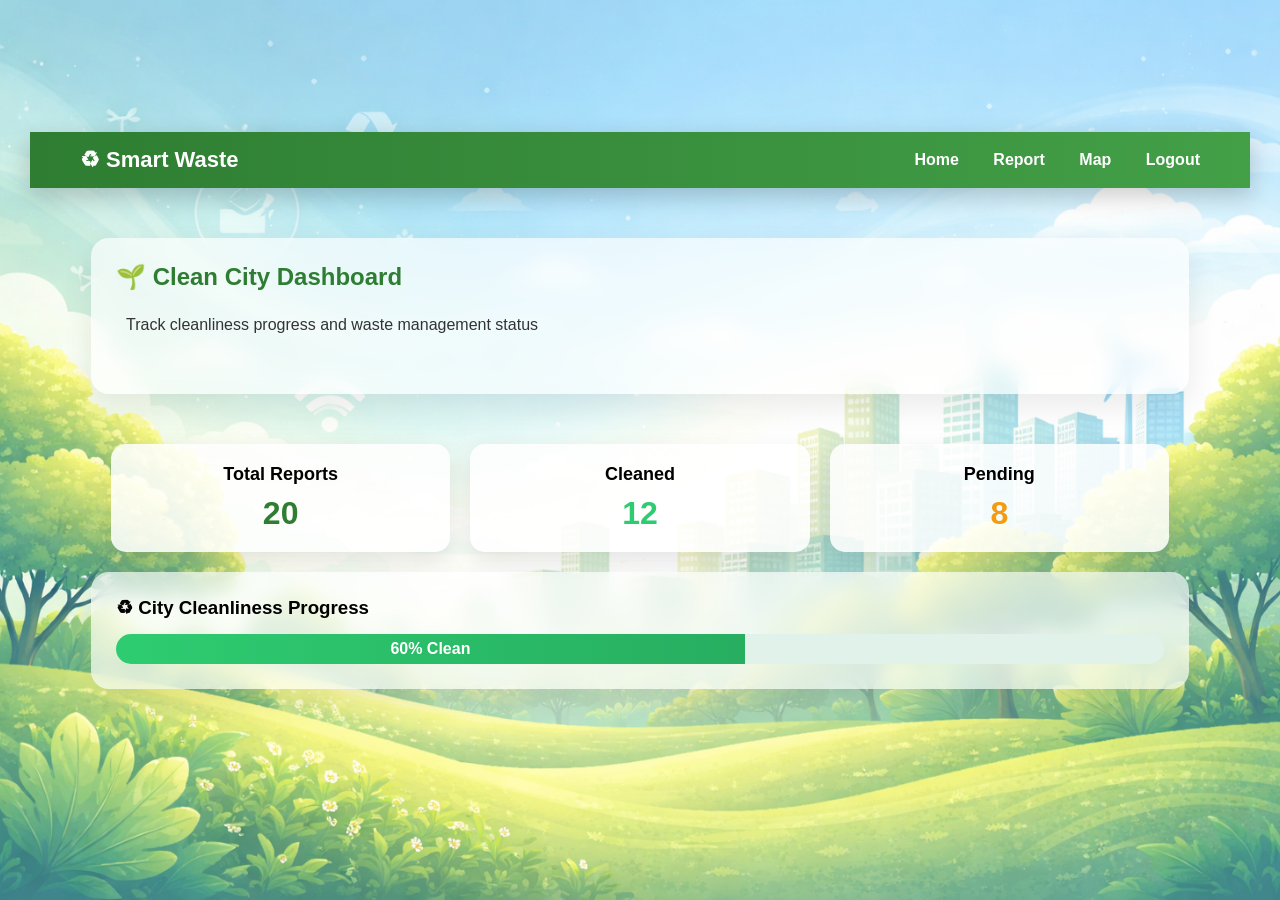
<file: pages/clean-city.html>
<!DOCTYPE html>
<html lang="en">
<head>
  <meta charset="UTF-8">
  <title>Clean City Dashboard</title>
  <link rel="stylesheet" href="../css/style.css">
</head>
<body>

<!-- NAVBAR -->
<div class="navbar">
  <h1>♻ Smart Waste</h1>
  <div class="nav-links">
    <a href="home.html">Home</a>
    <a href="report.html">Report</a>
    <a href="map.html">Map</a>
    <a href="login.html">Logout</a>
  </div>
</div>

<!-- DASHBOARD -->
<div class="container">

  <div class="card1">
    <h2>🌱 Clean City Dashboard</h2>
    <p>Track cleanliness progress and waste management status</p>
  </div>

  <!-- STATS -->
  <div class="stats">
    <div class="stat-card">
      <h3>Total Reports</h3>
      <p id="totalReports">0</p>
    </div>

    <div class="stat-card green">
      <h3>Cleaned</h3>
      <p id="cleanedReports">0</p>
    </div>

    <div class="stat-card orange">
      <h3>Pending</h3>
      <p id="pendingReports">0</p>
    </div>
  </div>

  <!-- PROGRESS -->
  <div class="card1">
    <h3>♻ City Cleanliness Progress</h3>
    <div class="progress-bar">
      <div class="progress-fill" id="progressFill">0%</div>
    </div>
  </div>

</div>

<script>
  // Dummy data (later replace with Firebase)
  const total = 20;
  const cleaned = 12;
  const pending = total - cleaned;

  document.getElementById("totalReports").innerText = total;
  document.getElementById("cleanedReports").innerText = cleaned;
  document.getElementById("pendingReports").innerText = pending;

  const percent = Math.round((cleaned / total) * 100);
  const fill = document.getElementById("progressFill");
  fill.style.width = percent + "%";
  fill.innerText = percent + "% Clean";
</script>

</body>
</html>
</file>
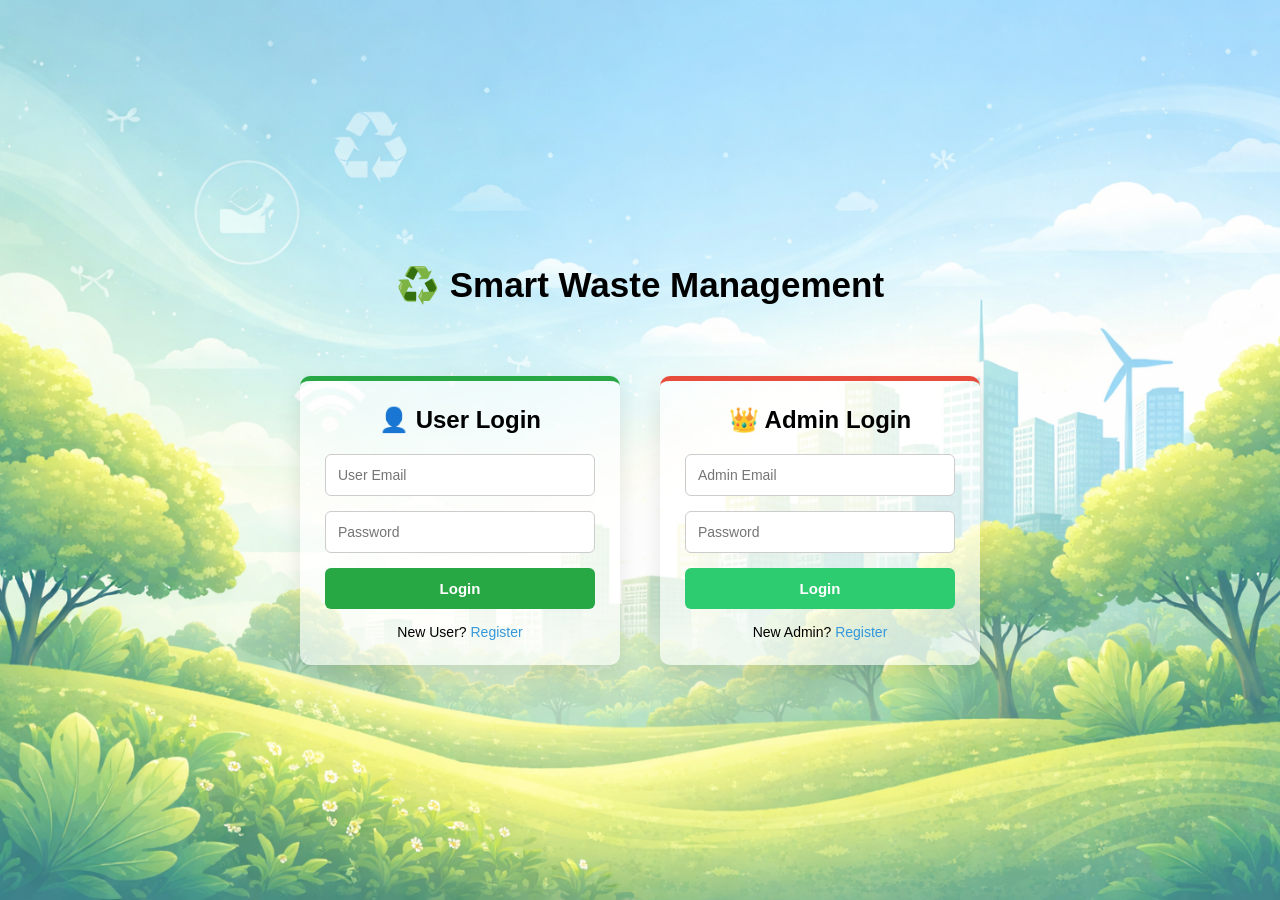
<file: pages/login.html>
<!DOCTYPE html>
<html lang="en">
<head>
  <meta charset="UTF-8">
  <title>Login | Smart Waste Management</title>
  <link rel="stylesheet" href="../css/style.css">
</head>
<body>
<header class="header">
  <h1>♻️ Smart Waste Management</h1>
</header>

<section class="login-container">

  <!-- User Login -->
  <div class="card user-card">
    <h2>👤 User Login</h2>

    <input type="email" id="userEmail" placeholder="User Email">
    <input type="password" id="userPassword" placeholder="Password">

    <button class="btn user-btn" onclick="loginUser()">Login</button>

    <p class="link-text">
      New User? <a href="register.html">Register</a>
    </p>
  </div>

  <!-- Admin Login -->
  <div class="card admin-card">
    <h2>👑 Admin Login</h2>

    <input type="email" id="adminEmail" placeholder="Admin Email">
    <input type="password" id="adminPassword" placeholder="Password">

    <button class="btn admin-btn" onclick="loginAdmin()">Login</button>

    <p class="link-text">
      New Admin? <a href="admin/admin-register.html">Register</a>
    </p>
  </div>
</section>
<script src="../js/firebase.js"></script>
<script src="../js/common-login.js"></script>
<script src="../js/admin-auth.js"></script>
</body>
</html>
</file>
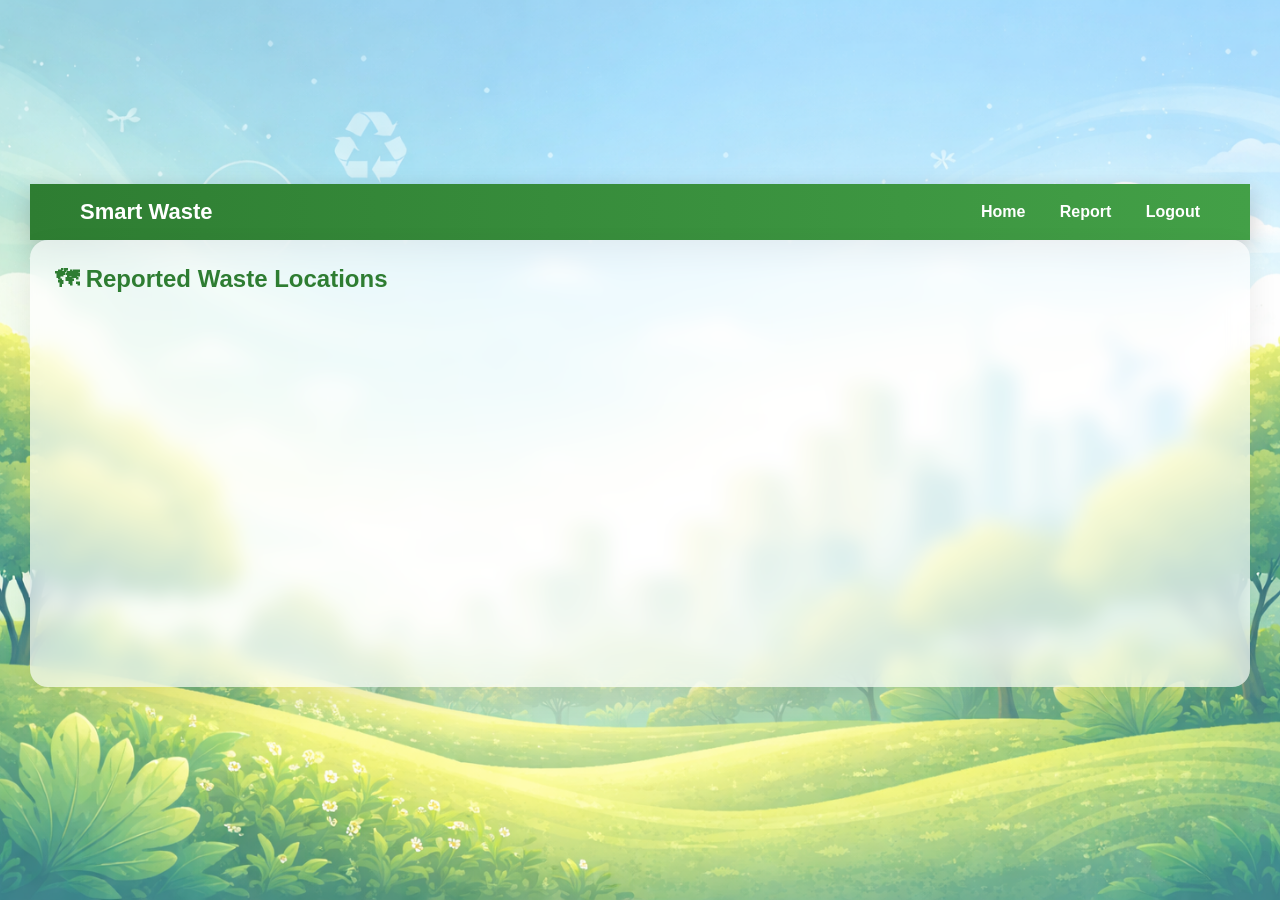
<file: pages/map.html>
<!DOCTYPE html>
<html>
<head>
  <title>Map View</title>
  <link rel="stylesheet" href="../css/style.css">
</head>
<body>

<div class="navbar">
  <h1>Smart Waste</h1>
  <div class="nav-links">
    <a href="home.html">Home</a>
    <a href="report.html">Report</a>
    <a href="login.html">Logout</a>
  </div>
</div>

<div class="card1">
  <h2>🗺 Reported Waste Locations</h2>
  <div class="map-box"></div>
   <iframe
    src="https://www.google.com/maps?q=india&output=embed"
    width="100%"
    height="350"
    style="border-radius:12px; border:0;"
    loading="lazy">
  </iframe>
</div>

</body>
</html>
</file>
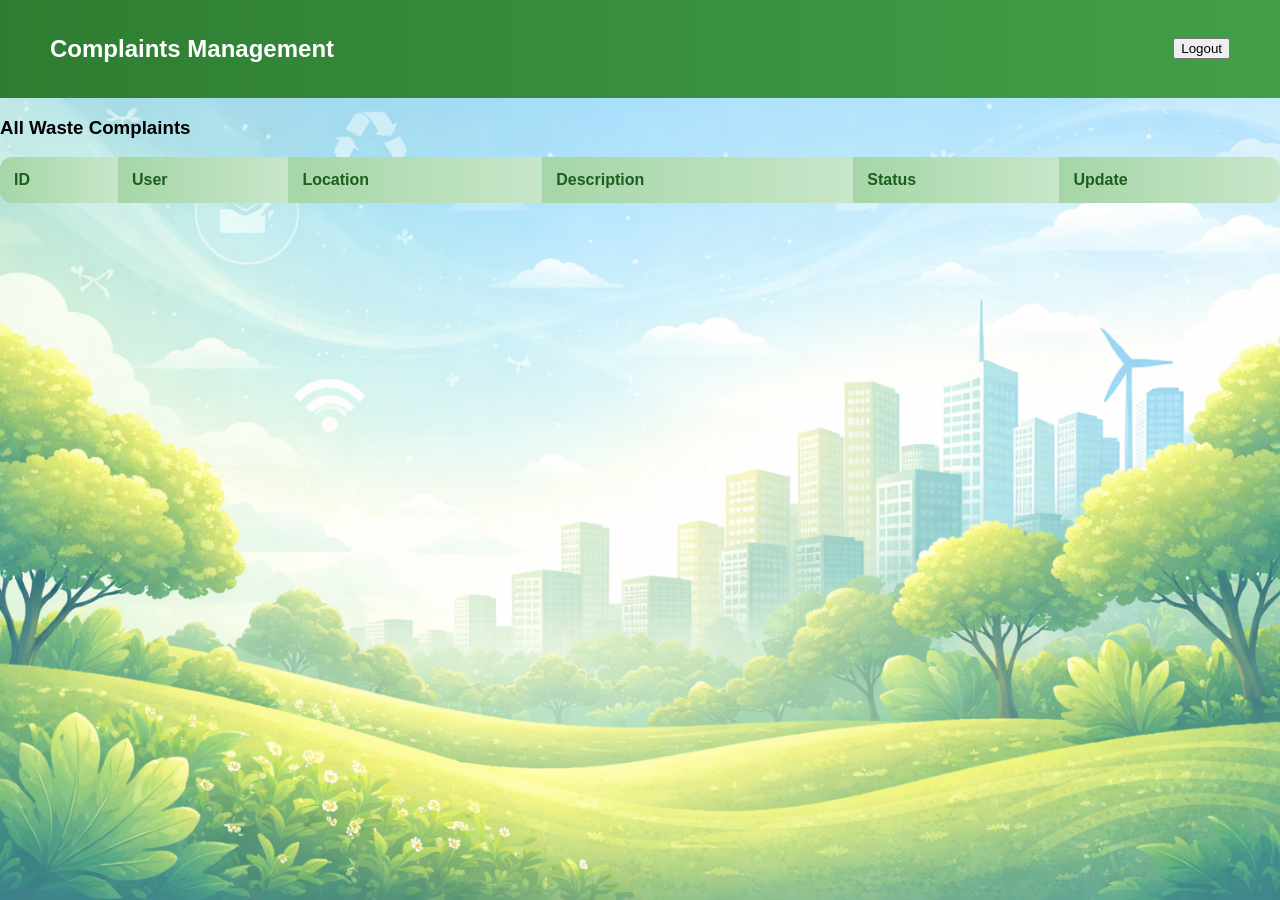
<file: pages/admin/complaints.html>
<!DOCTYPE html>
<html>
<head>
  <title>Manage Complaints</title>
  <link rel="stylesheet" href="../../css/admin.css">
</head>
<body>

<div class="navbar">
  <h2>Complaints Management</h2>
  <button onclick="logout()">Logout</button>
</div>

<div class="content">
  <h3>All Waste Complaints</h3>

  <table class="complaints-table">
    <thead>
      <tr>
        <th>ID</th>
        <th>User</th>
        <th>Location</th>
        <th>Description</th>
        <th>Status</th>
        <th>Update</th>
      </tr>
    </thead>
    <tbody id="complaintsTable"></tbody>
  </table>
</div>

<script src="../../js/firebase.js"></script>
<script src="../../js/admin.js"></script>
<script>
  loadComplaints();
</script>

</body>
</html>
</file>
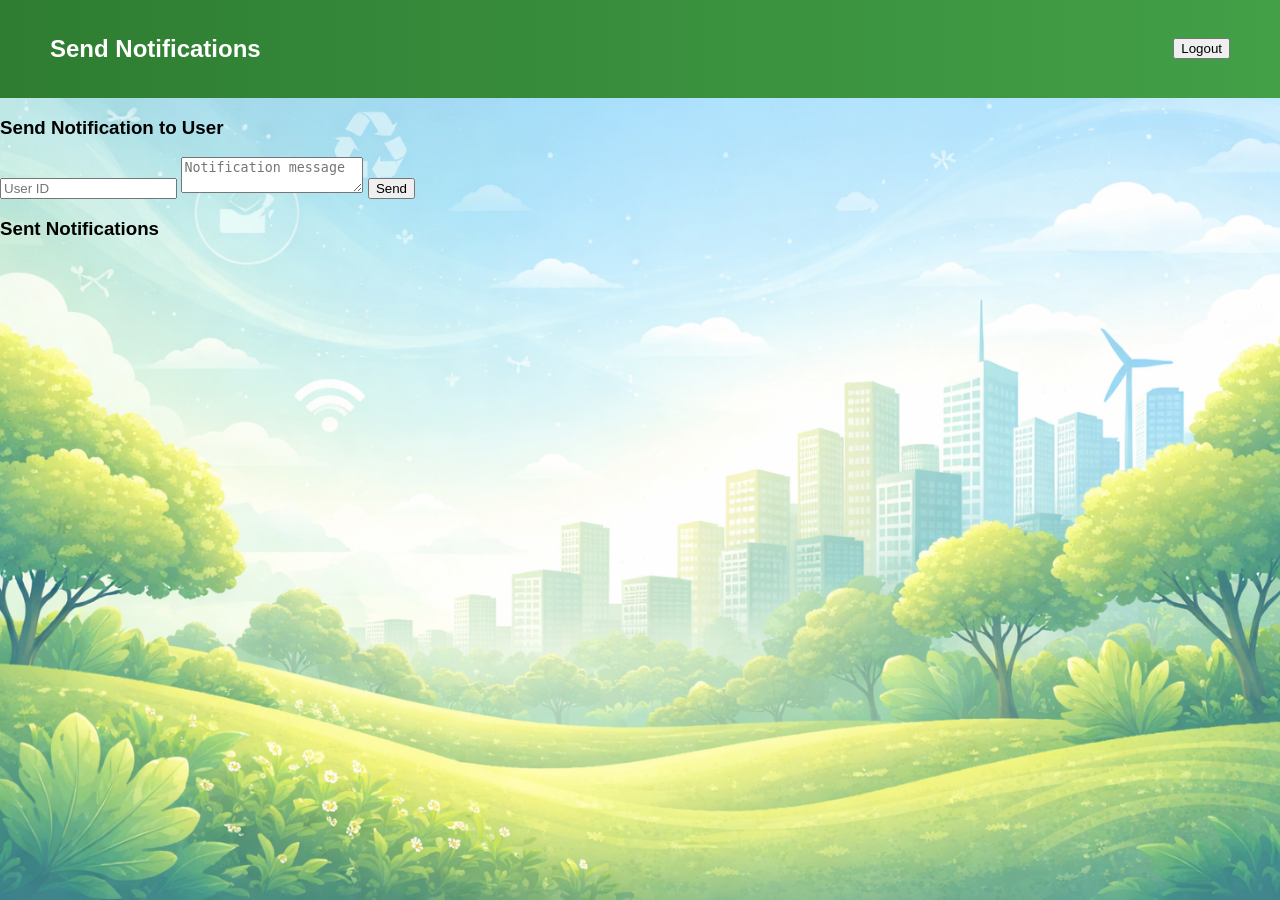
<file: pages/admin/notifications.html>
<!DOCTYPE html>
<html>
<head>
  <title>Admin Notifications</title>
  <link rel="stylesheet" href="../../css/admin.css">
</head>
<body>

<div class="navbar">
  <h2>Send Notifications</h2>
  <button onclick="logout()">Logout</button>
</div>

<div class="content">

  <h3>Send Notification to User</h3>

  <input type="text" id="userId" placeholder="User ID">
  <textarea id="message" placeholder="Notification message"></textarea>

  <button onclick="sendNotification()">Send</button>

  <h3>Sent Notifications</h3>
  <ul id="notificationList"></ul>

</div>

<script src="../../js/firebase.js"></script>
<script src="../../js/admin.js"></script>
<script>
  loadNotifications();
</script>

</body>
</html>
</file>
<file: css/style.css>
* {
  margin: 0;
  padding: 0;
  box-sizing: border-box;
  font-family: "Segoe UI", sans-serif;
}

/* Body */
body {
  background: #f4f6f8;
  min-height: 100vh;
 background-image: url(../images/swm4.png);
 background-size: cover;
 background-position: center;
 background-repeat: no-repeat;
 display: flex;
 justify-content: center;
 flex-direction: column;
 padding: 30px;
}

/* Header */
.header {
  text-align: center;
  padding: 30px;
}

.header h1 {
  font-size: 35px;
  color: #000;
}

/* Login container */
.login-container {
  display: flex;
  justify-content: center;
  gap: 40px;
  margin-top: 40px;
  flex-wrap: wrap;
}

/* Card */
.card {
  background: oklab(100% 0 -0.00011 / 0.619);
  width: 320px;
  padding: 25px;
  border-radius: 10px;
  box-shadow: 0 10px 25px rgba(0,0,0,0.1);
  text-align: center;
}

/* Card headings */
.card h2 {
  margin-bottom: 20px;
}

/* Inputs */
.card input {
  width: 100%;
  padding: 12px;
  margin-bottom: 15px;
  border-radius: 6px;
  border: 1px solid #ccc;
  font-size: 14px;
}

/* Buttons */
.btn {
  width: 100%;
  padding: 12px;
  border: none;
  border-radius: 6px;
  color: #fff;
  font-size: 15px;
  cursor: pointer;
}

.user-btn {
  background: #28a745;
}

.admin-btn {
  background: #2ecc71;
}

/* Top border colors */
.user-card {
  border-top: 5px solid #28a745;
}

.admin-card {
  border-top: 5px solid #e74c3c;
}

/* Links */
.link-text {
  margin-top: 15px;
  font-size: 14px;
}

.link-text a {
  color: #3498db;
  text-decoration: none;
}

.link-text a:hover {
  text-decoration: underline;
}
.navbar {
  background: linear-gradient(90deg, #2e7d32, #43a047);
  padding: 15px 50px;
  display: flex;
  justify-content: space-between;
  align-items: center;
  box-shadow: 0 8px 25px rgba(0,0,0,0.2);
}

.navbar h1 {
  color: white;
  font-size: 22px;
  display: flex;
  align-items: center;
  gap: 8px;
}

.nav-links a {
  color: white;
  text-decoration: none;
  margin-left: 30px;
  font-weight: 600;
  position: relative;
}

.nav-links a::after {
  content: "";
  width: 0;
  height: 3px;
  background: white;
  position: absolute;
  bottom: -6px;
  left: 0;
  transition: 0.3s;
}

.nav-links a:hover::after {
  width: 100%;
}

/* ===== MAIN CONTAINER ===== */
.container {
  width: 90%;
  max-width: 1200px;
  margin: 50px auto;
}

/* ===== GLASS CARD ===== */
.card1 {
  background: rgba(255, 255, 255, 0.65);
  backdrop-filter: blur(10px);
  border-radius: 18px;
  padding: 25px;
  margin-bottom: 30px;
  box-shadow: 0 12px 30px rgba(0, 0, 0, 0.08);
  transition: transform 0.2s ease, box-shadow 0.2s ease;
}
.card1:hover {
  transform: translateY(-4px);
  box-shadow: 0 18px 40px rgba(0, 0, 0, 0.12);
}

/* ===== HEADINGS ===== */
.card1 h2 {
  color: #2e7d32;
  margin-bottom: 15px;
  font-size: 24px;
  display: flex;
  align-items: center;
  gap: 10px;
}

/* ===== PARAGRAPH ===== */
.card1 p {
  color: #333;
  font-size: 16px;
  margin-bottom: 25px;
  padding: 10px;
}

/* ===== FEATURE BUTTONS ===== */
.features {
  display: flex;
  gap: 25px;
  flex-wrap: wrap;
}

.feature {
  flex: 1;
  min-width: 200px;
  background: linear-gradient(135deg, #a5d6a7, #c8e6c9);
  padding: 20px;
  border-radius: 15px;
  text-align: center;
  font-weight: bold;
  cursor: pointer;
  transition: all 0.3s ease;
  box-shadow: 0 10px 25px rgba(0,0,0,0.1);
}

.feature:hover {
  transform: translateY(-6px) scale(1.03);
  box-shadow: 0 18px 35px rgba(0,0,0,0.2);
}

/* ===== TABLE ===== */
table {
  width: 100%;
  border-collapse: separate;
  border-spacing: 0 12px;
}

thead th {
  background: #b7e4c7;
  color: #1b4332;
  padding: 14px;
  text-align: left;
  border-radius: 10px;
  font-size: 15px;
}

tbody tr {
  background: white;
  border-radius: 14px;
  box-shadow: 0 6px 14px rgba(0, 0, 0, 0.06);
}

tbody td {
  padding: 16px;
  font-size: 15px;
}

/* ===== STATUS TAGS ===== */
.status-pending {
  background: #fff3cd;
  color: #856404;
  padding: 6px 12px;
  border-radius: 20px;
  font-weight: bold;
}

.status-resolved {
  background: #d4edda;
  color: #155724;
  padding: 6px 12px;
  border-radius: 20px;
  font-weight: bold;
}

/* ===== NOTIFICATIONS ===== */
#notificationList {
  list-style: none;
  margin-top: 10px;
}

#notificationList li {
  background: rgba(255,255,255,0.7);
  padding: 14px 18px;
  border-radius: 12px;
  margin-bottom: 12px;
  box-shadow: 0 6px 15px rgba(0,0,0,0.1);
}

/* ===== RESPONSIVE ===== */
@media (max-width: 768px) {
  .features {
    flex-direction: column;
  }

  .navbar {
    flex-direction: column;
    gap: 10px;
  }
}
/* REPORT CARD */
.report-card {
  width: 60%;
  margin: 70px auto;
  background: rgba(255,255,255,0.65);
  backdrop-filter: blur(12px);
  padding: 35px;
  border-radius: 22px;
  box-shadow: 0 20px 40px rgba(0,0,0,0.25);
}

.report-card h2 {
  color: #2e7d32;
  margin-bottom: 5px;
}

.subtitle {
  color: #444;
  margin-bottom: 25px;
}

/* FORM */
.form-group {
  margin-bottom: 20px;
}

.form-group label {
  display: block;
  font-weight: 600;
  margin-bottom: 6px;
  color: #2e7d32;
}

.form-group input,
.form-group textarea {
  width: 100%;
  padding: 14px;
  border-radius: 12px;
  border: 1px solid #ccc;
  font-size: 15px;
}

.form-group textarea {
  min-height: 110px;
  resize: none;
}

.form-group input:focus,
.form-group textarea:focus {
  border-color: #43a047;
  outline: none;
}

/* BUTTON */
button {
  width: 30%;
  padding: 25px;
  font-size: 16px;
  border: none;
  border-radius: 30px;
  background: linear-gradient(90deg, #a5d6a7, #c8e6c9);
  color: #1b5e20;
  font-weight: bold;
  cursor: pointer;
  transition: 0.3s;
}

button:hover {
  transform: translateY(-2px);
  box-shadow: 0 10px 25px rgba(0,0,0,0.3);
}
/* STATS SECTION */
.stats {
  display: flex;
  gap: 20px;
  flex-wrap: wrap;
  margin-top: 20px;
  padding: 20px
}

.stat-card {
  flex: 1;
  min-width: 200px;
  background: rgba(255,255,255,0.85);
  padding: 20px;
  border-radius: 15px;
  text-align: center;
  box-shadow: 0 10px 25px rgba(0,0,0,0.1);
}

.stat-card h3 {
  font-size: 18px;
  margin-bottom: 10px;
}

.stat-card p {
  font-size: 32px;
  font-weight: bold;
  color: #2e7d32;
}

.stat-card.green p {
  color: #2ecc71;
}

.stat-card.orange p {
  color: #f39c12;
}

/* PROGRESS BAR */
.progress-bar {
  width: 100%;
  background: #e0f2e9;
  border-radius: 30px;
  overflow: hidden;
  margin-top: 15px;
  height: 30px;
}

.progress-fill {
  height: 100%;
  width: 0%;
  background: linear-gradient(90deg, #2ecc71, #27ae60);
  text-align: center;
  color: white;
  font-weight: bold;
  line-height: 30px;
  transition: width 1s ease;
  
}
.status {
  min-width: 110px;
  text-align: center;
  padding: 10px 14px;
  border-radius: 30px;
  font-weight: 600;
  font-size: 14px;
  letter-spacing: 0.3px;
  box-shadow: inset 0 0 0 1px rgba(255, 255, 255, 0.3);
  animation: fadeIn 0.4s ease;
}

/* Reported */
.status.reported {
  background: linear-gradient(135deg, #ff6b6b, #e63946);
  color: white;
}

/* In Progress */
.status.in-progress {
  background: linear-gradient(135deg, #ffd166, #f4a261);
  color: #3a2c00;
}

/* Cleaned */
.status.cleaned {
  background: linear-gradient(135deg, #51cf66, #2ecc71);
  color: white;
}
td button {
  border: none;
  padding: 10px 18px;
  margin: 4px;
  border-radius: 25px;
  font-size: 14px;
  font-weight: 600;
  cursor: pointer;
  transition: all 0.25s ease;
}

/* In Progress button */
td button:first-child {
  background: #fff3cd;
  color: #856404;
  border: 1px solid #ffe69c;
}

td button:first-child:hover {
  background: #ffe8a1;
  transform: scale(1.05);
}

/* Cleaned button */
td button:last-child {
  background: #d1e7dd;
  color: #0f5132;
  border: 1px solid #badbcc;
}

td button:last-child:hover {
  background: #bcded1;
  transform: scale(1.05);
}
@keyframes fadeIn {
  from {
    opacity: 0;
    transform: scale(0.95);
  }
  to {
    opacity: 1;
    transform: scale(1);
  }
}
.status-cell {
  vertical-align: bottom;
  padding-bottom: 12px;
}
</file>
<file: css/admin.css>
body {
  margin: 0;
  font-family: "Segoe UI", sans-serif;
  background-image: url(../images/swm4.png);
  background-size: cover;
  background-position: center;
  background-repeat: no-repeat;
  min-height: 100vh;
}

/* NAVBAR */
.navbar {
  background: linear-gradient(90deg, #2e7d32, #43a047);
  color: white;
  padding: 15px 50px;
  display: flex;
  justify-content: space-between;
  align-items: center;
}

.logout-btn {
  background: white;
  color: #2e7d32;
  border: none;
  padding: 8px 18px;
  border-radius: 20px;
  font-weight: bold;
  cursor: pointer;
}

/* DASHBOARD CARDS */
.cards {
  display: flex;
  gap: 30px;
  margin: 40px;
}

.dash-card {
  flex: 1;
  background: rgba(255, 255, 255, 0.75);
  backdrop-filter: blur(10px);
  padding: 30px;
  border-radius: 25px;
  box-shadow: 0 10px 30px rgba(0,0,0,0.15);
  text-align: center;
  transition: transform 0.3s ease;
}

.dash-card:hover {
  transform: translateY(-8px);
}

.dash-card h3 {
  color: #2e7d32;
}

.dash-card p {
  font-size: 36px;
  font-weight: bold;
  color: #1b5e20;
}

/* COMMON CARD STYLE */
.card1 {
  background: rgba(255, 255, 255, 0.85);
  backdrop-filter: blur(10px);
  margin: 40px;
  padding: 30px;
  border-radius: 25px;
  box-shadow: 0 10px 30px rgba(0,0,0,0.15);
}

.card1 h2 {
  color: #2e7d32;
  margin-bottom: 20px;
}

/* TABLE */
table {
  width: 100%;
  border-collapse: collapse;
  margin-top: 15px;
  border-radius: 12px;
  overflow: hidden;
}

th {
  background: linear-gradient(90deg, #a5d6a7, #c8e6c9);
  color:#1b5e20;
  text-align: left;
  padding: 14px;
}

td {
  padding: 14px;
  background: rgba(255,255,255,0.7);
  border-bottom: 1px solid #ddd;
}



/* NOTIFICATIONS */
#adminNotifications li {
  background: #e8f5e9;
  margin: 8px 0;
  padding: 10px;
  border-radius: 10px;
}
/* ADMIN REGISTER / LOGIN CARD */
.login-card {
  background: rgba(255, 255, 255, 0.88);
  backdrop-filter: blur(12px);
  padding: 35px 40px;
  border-radius: 25px;
  box-shadow: 0 15px 40px rgba(0, 0, 0, 0.2);

  width: 100%;
  max-width: 420px;

  /* CENTER THE CARD */
  position: absolute;
  top: 50%;
  left: 50%;
  transform: translate(-50%, -50%);
}

/* Heading */
.login-card h2 {
  text-align: center;
  color: #2e7d32;
  margin-bottom: 25px;
}

/* Inputs */
.login-card input {
  width: 100%;
  padding: 12px 15px;
  margin-bottom: 15px;
  border-radius: 10px;
  border: 1px solid #ccc;
  font-size: 15px;
}

/* Button */
.login-card button {
  width: 100%;
  padding: 14px;
  border-radius: 30px;
  border: none;
  background: linear-gradient(90deg, #81c784, #66bb6a);
  color: #1b5e20;
  font-size: 16px;
  font-weight: bold;
  cursor: pointer;
}

.login-card button:hover {
  background: linear-gradient(90deg, #66bb6a, #4caf50);
}

/* Login text */
.login-card p {
  text-align: center;
  margin-top: 18px;
}

.login-card a {
  color: purple;
  font-weight: 600;
  text-decoration: none;
}
</file>
